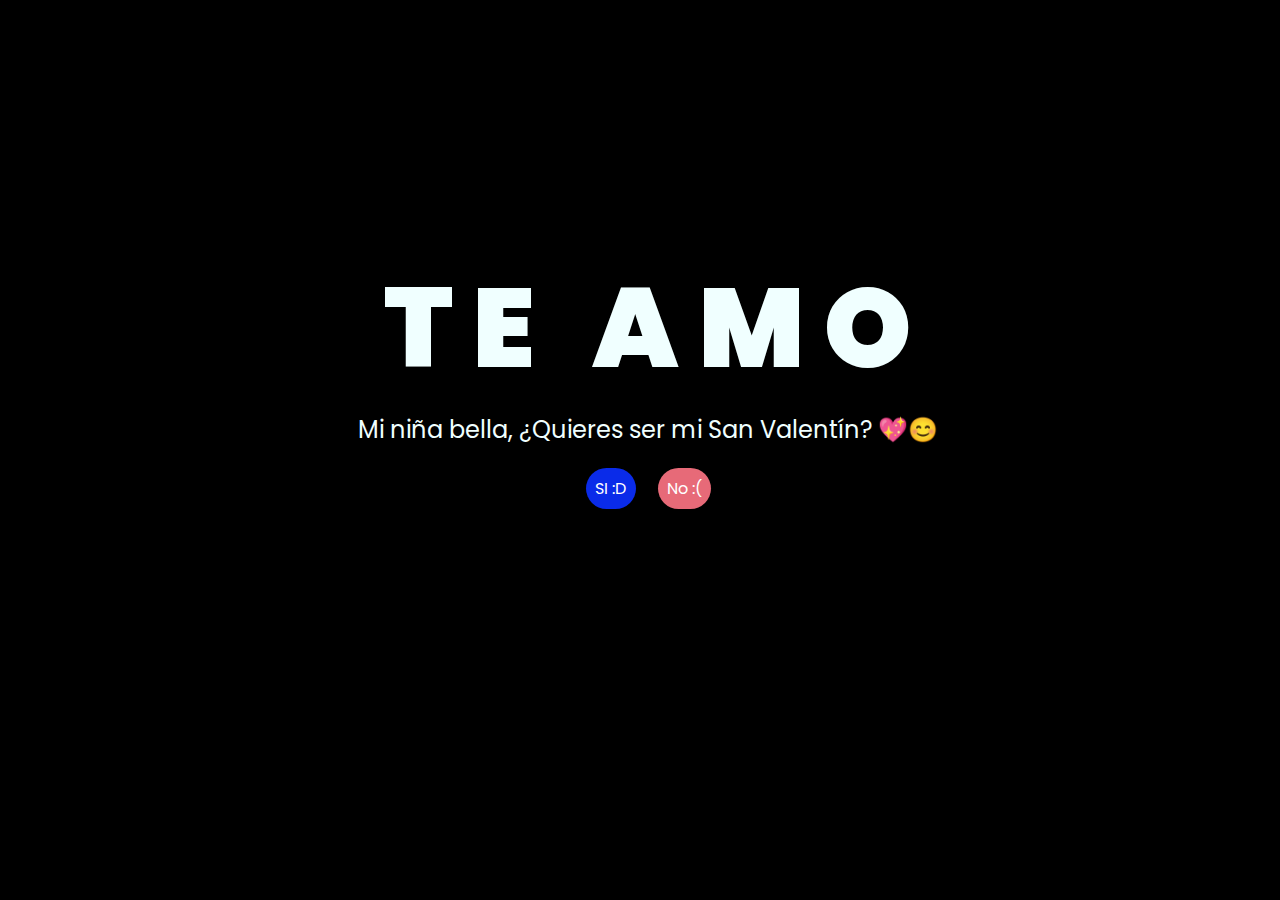
<file: index.html>
<!DOCTYPE html>
<html lang="es">

<head>
    <meta charset="UTF-8">
    <meta http-equiv="X-UA-Compatible" content="IE=edge">
    <meta name="viewport" content="width=device-width, initial-scale=1.0">
    <link rel="stylesheet" href="css/style.css">
    <link rel="icon" href="img/flowers.png" type="image/x-icon">
    <title>Flowers</title>
</head>

<body style="width: 100%;">
    <div class="greetings">
        <span>T</span>
        <span>E</span>
        <span>&nbsp;</span>
        <span>A</span>
        <span>M</span>
        <span>O</span>
    </div>
    <div class="description">
        <span>Mi niña bella, ¿Quieres ser mi San Valentín? 💖😊</span>
    </div>
    <div class="button">
        <button class="botones">
            <a href="flower.html" style="color: #fff;">SI :D</a>
        </button>

        <button id="noButton" class="botones">
            <a href="#" style="color: #fff; background-color: #e76a78 !important;">No :(</a>
        </button>
    </div>
    <script>
        document.getElementById("noButton").addEventListener("click", function() {
            alert("JAJA demasiado tarde, ya eres mi San Valentín, presiona SI 😈💖");
        });
    </script>

</body>

</html>
</file>
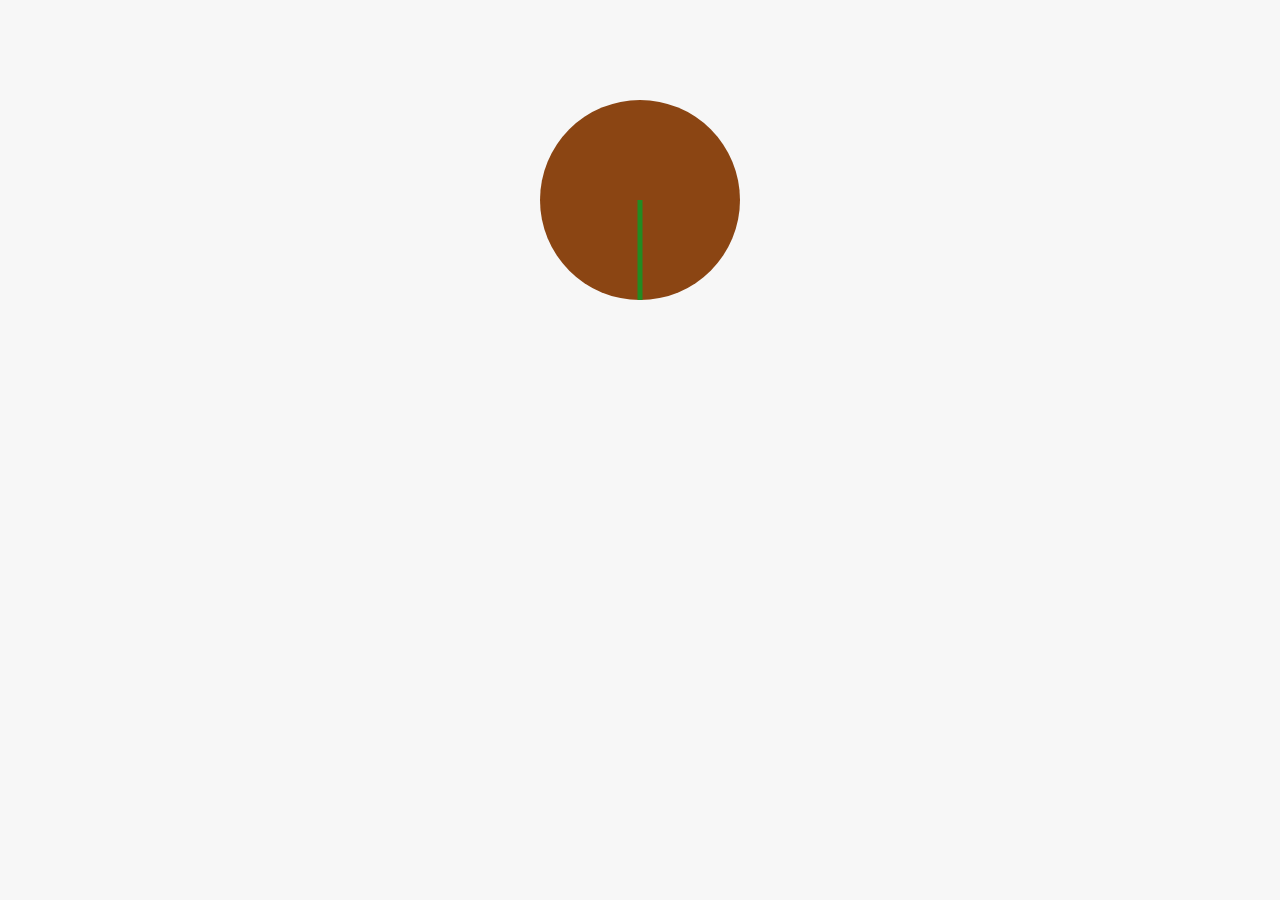
<file: adkasl.html>
<!DOCTYPE html>
<html lang="es">
<head>
    <meta charset="UTF-8">
    <meta name="viewport" content="width=device-width, initial-scale=1.0">
    <title>Animación de Rosa</title>
    <style>
        body {
            margin: 0;
            padding: 0;
            background-color: #f7f7f7;
        }
        .rose-pot {
            width: 200px;
            height: 200px;
            background-color: #8B4513;
            border-radius: 50%;
            position: relative;
            margin: 100px auto;
            overflow: hidden;
        }
        .stem {
            width: 5px;
            height: 100px;
            background-color: #228B22;
            position: absolute;
            bottom: 0;
            left: 50%;
            transform: translateX(-50%);
            animation: grow 4s ease-in-out forwards;
        }
        .bud {
            width: 20px;
            height: 20px;
            background-color: #FFD700;
            border-radius: 50%;
            position: absolute;
            bottom: 100px;
            left: 50%;
            transform: translateX(-50%) scale(0);
            animation: growBud 4s ease-in-out forwards;
            animation-delay: 4s;
        }
        .petals {
            width: 120px;
            height: 120px;
            background-color: #e74c3c;
            border-radius: 50%;
            position: absolute;
            bottom: 90px;
            left: 50%;
            transform: translateX(-50%) scale(0);
            animation: bloom 6s ease-in-out forwards;
            animation-delay: 8s;
            z-index: 1;
            box-shadow: 0px 0px 15px 5px rgba(231, 76, 60, 0.7);
        }
        @keyframes grow {
            0% {
                height: 0;
            }
            100% {
                height: 100px;
            }
        }
        @keyframes growBud {
            0% {
                transform: translateX(-50%) scale(0);
            }
            100% {
                transform: translateX(-50%) scale(1);
            }
        }
        @keyframes bloom {
            0% {
                transform: translateX(-50%) scale(0);
            }
            50% {
                transform: translateX(-50%) scale(0.5);
            }
            100% {
                transform: translateX(-50%) scale(1);
            }
        }
    </style>
</head>
<body>
    <div class="rose-pot">
        <div class="stem"></div>
        <div class="bud"></div>
        <div class="petals"></div>
    </div>
</body>
</html>
</file>
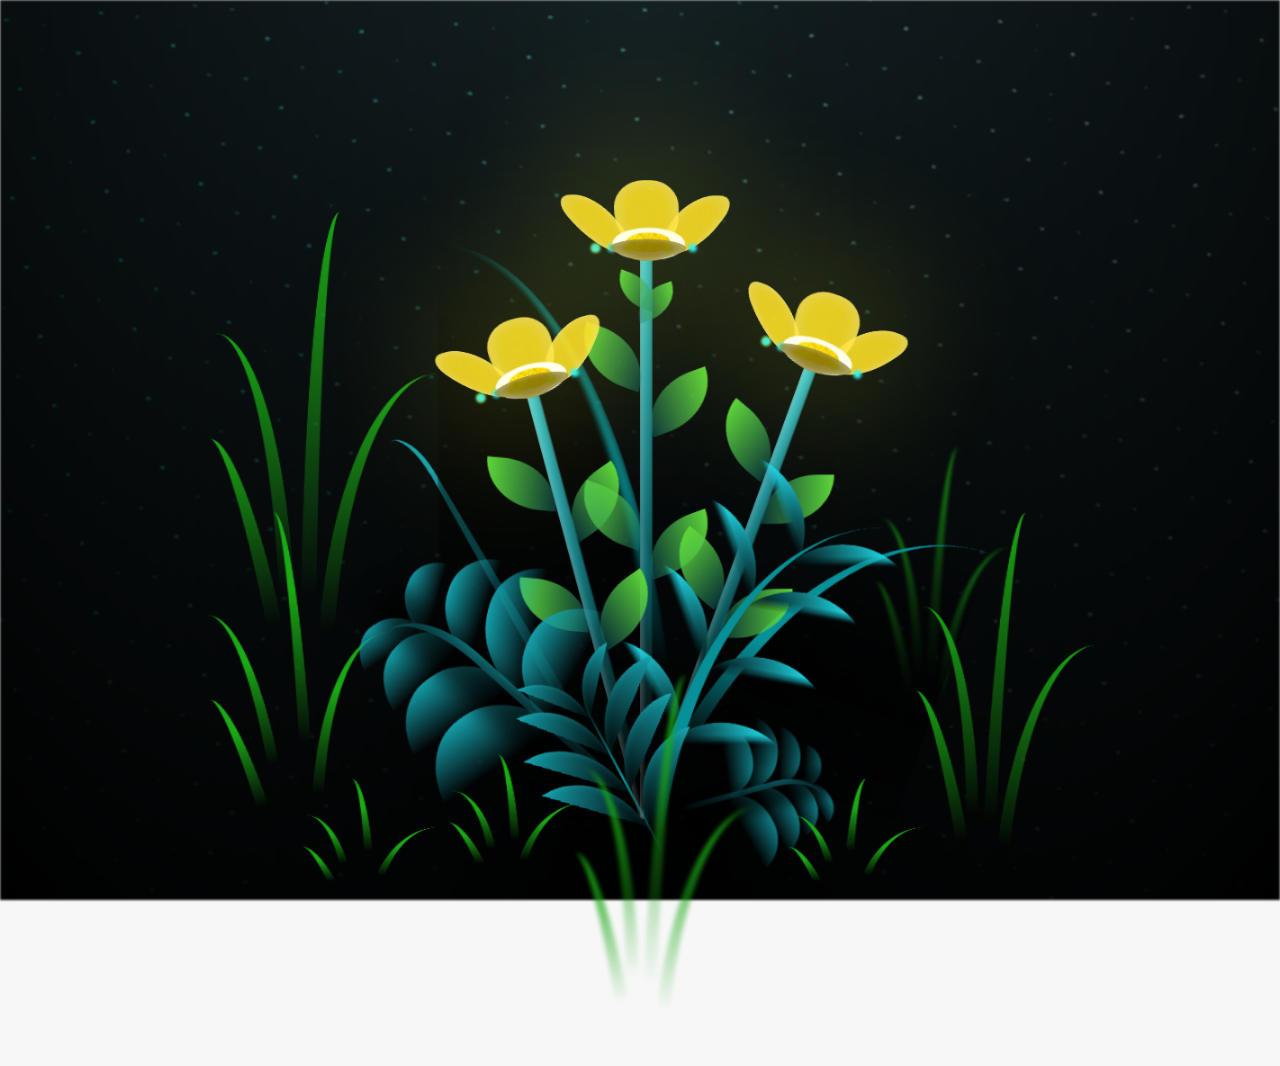
<file: flower.html>
<!DOCTYPE html>
<html lang="es">
  <head>
    <meta charset="UTF-8" />
    <meta http-equiv="X-UA-Compatible" content="IE=edge" />
    <meta name="viewport" content="width=device-width, initial-scale=1.0" />
    <link rel="stylesheet" href="css/main.css" />
    <link rel="icon" href="img/flowers.png" type="image/x-icon" />
    <title>Flower</title>
  </head>
  <body class="container">
    <audio src="sound/ChristianBasso&HaienQiu-Flowers.mp3" autoplay></audio>
    <div id="lyrics">
      
    </div>
    <h1 class="titulo">El viernes será un día hermoso. 💖 <br><br>
      Prepárese para nuestra cita nocturna, la estaré esperando de gala, como su señor de la noche. ✨🖤 <br><br>
      Le amo mucho, mi preciosa. ❤️</h1>
    <div class="night"></div>
    <div class="flowers">
      <div class="flower flower--1">
        <div class="flower__leafs flower__leafs--1">
          <div class="flower__leaf flower__leaf--1"></div>
          <div class="flower__leaf flower__leaf--2"></div>
          <div class="flower__leaf flower__leaf--3"></div>
          <div class="flower__leaf flower__leaf--4"></div>
          <div class="flower__white-circle"></div>

          <div class="flower__light flower__light--1"></div>
          <div class="flower__light flower__light--2"></div>
          <div class="flower__light flower__light--3"></div>
          <div class="flower__light flower__light--4"></div>
          <div class="flower__light flower__light--5"></div>
          <div class="flower__light flower__light--6"></div>
          <div class="flower__light flower__light--7"></div>
          <div class="flower__light flower__light--8"></div>
        </div>
        <div class="flower__line">
          <div class="flower__line__leaf flower__line__leaf--1"></div>
          <div class="flower__line__leaf flower__line__leaf--2"></div>
          <div class="flower__line__leaf flower__line__leaf--3"></div>
          <div class="flower__line__leaf flower__line__leaf--4"></div>
          <div class="flower__line__leaf flower__line__leaf--5"></div>
          <div class="flower__line__leaf flower__line__leaf--6"></div>
        </div>
      </div>

      <div class="flower flower--2">
        <div class="flower__leafs flower__leafs--2">
          <div class="flower__leaf flower__leaf--1"></div>
          <div class="flower__leaf flower__leaf--2"></div>
          <div class="flower__leaf flower__leaf--3"></div>
          <div class="flower__leaf flower__leaf--4"></div>
          <div class="flower__white-circle"></div>

          <div class="flower__light flower__light--1"></div>
          <div class="flower__light flower__light--2"></div>
          <div class="flower__light flower__light--3"></div>
          <div class="flower__light flower__light--4"></div>
          <div class="flower__light flower__light--5"></div>
          <div class="flower__light flower__light--6"></div>
          <div class="flower__light flower__light--7"></div>
          <div class="flower__light flower__light--8"></div>
        </div>
        <div class="flower__line">
          <div class="flower__line__leaf flower__line__leaf--1"></div>
          <div class="flower__line__leaf flower__line__leaf--2"></div>
          <div class="flower__line__leaf flower__line__leaf--3"></div>
          <div class="flower__line__leaf flower__line__leaf--4"></div>
        </div>
      </div>

      <div class="flower flower--3">
        <div class="flower__leafs flower__leafs--3">
          <div class="flower__leaf flower__leaf--1"></div>
          <div class="flower__leaf flower__leaf--2"></div>
          <div class="flower__leaf flower__leaf--3"></div>
          <div class="flower__leaf flower__leaf--4"></div>
          <div class="flower__white-circle"></div>

          <div class="flower__light flower__light--1"></div>
          <div class="flower__light flower__light--2"></div>
          <div class="flower__light flower__light--3"></div>
          <div class="flower__light flower__light--4"></div>
          <div class="flower__light flower__light--5"></div>
          <div class="flower__light flower__light--6"></div>
          <div class="flower__light flower__light--7"></div>
          <div class="flower__light flower__light--8"></div>
        </div>
        <div class="flower__line">
          <div class="flower__line__leaf flower__line__leaf--1"></div>
          <div class="flower__line__leaf flower__line__leaf--2"></div>
          <div class="flower__line__leaf flower__line__leaf--3"></div>
          <div class="flower__line__leaf flower__line__leaf--4"></div>
        </div>
      </div>

      <div class="grow-ans" style="--d: 1.2s">
        <div class="flower__g-long">
          <div class="flower__g-long__top"></div>
          <div class="flower__g-long__bottom"></div>
        </div>
      </div>

      <div class="growing-grass">
        <div class="flower__grass flower__grass--1">
          <div class="flower__grass--top"></div>
          <div class="flower__grass--bottom"></div>
          <div class="flower__grass__leaf flower__grass__leaf--1"></div>
          <div class="flower__grass__leaf flower__grass__leaf--2"></div>
          <div class="flower__grass__leaf flower__grass__leaf--3"></div>
          <div class="flower__grass__leaf flower__grass__leaf--4"></div>
          <div class="flower__grass__leaf flower__grass__leaf--5"></div>
          <div class="flower__grass__leaf flower__grass__leaf--6"></div>
          <div class="flower__grass__leaf flower__grass__leaf--7"></div>
          <div class="flower__grass__leaf flower__grass__leaf--8"></div>
          <div class="flower__grass__overlay"></div>
        </div>
      </div>

      <div class="growing-grass">
        <div class="flower__grass flower__grass--2">
          <div class="flower__grass--top"></div>
          <div class="flower__grass--bottom"></div>
          <div class="flower__grass__leaf flower__grass__leaf--1"></div>
          <div class="flower__grass__leaf flower__grass__leaf--2"></div>
          <div class="flower__grass__leaf flower__grass__leaf--3"></div>
          <div class="flower__grass__leaf flower__grass__leaf--4"></div>
          <div class="flower__grass__leaf flower__grass__leaf--5"></div>
          <div class="flower__grass__leaf flower__grass__leaf--6"></div>
          <div class="flower__grass__leaf flower__grass__leaf--7"></div>
          <div class="flower__grass__leaf flower__grass__leaf--8"></div>
          <div class="flower__grass__overlay"></div>
        </div>
      </div>

      <div class="grow-ans" style="--d: 2.4s">
        <div class="flower__g-right flower__g-right--1">
          <div class="leaf"></div>
        </div>
      </div>

      <div class="grow-ans" style="--d: 2.8s">
        <div class="flower__g-right flower__g-right--2">
          <div class="leaf"></div>
        </div>
      </div>

      <div class="grow-ans" style="--d: 2.8s">
        <div class="flower__g-front">
          <div
            class="flower__g-front__leaf-wrapper flower__g-front__leaf-wrapper--1"
          >
            <div class="flower__g-front__leaf"></div>
          </div>
          <div
            class="flower__g-front__leaf-wrapper flower__g-front__leaf-wrapper--2"
          >
            <div class="flower__g-front__leaf"></div>
          </div>
          <div
            class="flower__g-front__leaf-wrapper flower__g-front__leaf-wrapper--3"
          >
            <div class="flower__g-front__leaf"></div>
          </div>
          <div
            class="flower__g-front__leaf-wrapper flower__g-front__leaf-wrapper--4"
          >
            <div class="flower__g-front__leaf"></div>
          </div>
          <div
            class="flower__g-front__leaf-wrapper flower__g-front__leaf-wrapper--5"
          >
            <div class="flower__g-front__leaf"></div>
          </div>
          <div
            class="flower__g-front__leaf-wrapper flower__g-front__leaf-wrapper--6"
          >
            <div class="flower__g-front__leaf"></div>
          </div>
          <div
            class="flower__g-front__leaf-wrapper flower__g-front__leaf-wrapper--7"
          >
            <div class="flower__g-front__leaf"></div>
          </div>
          <div
            class="flower__g-front__leaf-wrapper flower__g-front__leaf-wrapper--8"
          >
            <div class="flower__g-front__leaf"></div>
          </div>
          <div class="flower__g-front__line"></div>
        </div>
      </div>

      <div class="grow-ans" style="--d: 3.2s">
        <div class="flower__g-fr">
          <div class="leaf"></div>
          <div class="flower__g-fr__leaf flower__g-fr__leaf--1"></div>
          <div class="flower__g-fr__leaf flower__g-fr__leaf--2"></div>
          <div class="flower__g-fr__leaf flower__g-fr__leaf--3"></div>
          <div class="flower__g-fr__leaf flower__g-fr__leaf--4"></div>
          <div class="flower__g-fr__leaf flower__g-fr__leaf--5"></div>
          <div class="flower__g-fr__leaf flower__g-fr__leaf--6"></div>
          <div class="flower__g-fr__leaf flower__g-fr__leaf--7"></div>
          <div class="flower__g-fr__leaf flower__g-fr__leaf--8"></div>
        </div>
      </div>

      <div class="long-g long-g--0">
        <div class="grow-ans" style="--d: 3s">
          <div class="leaf leaf--0"></div>
        </div>
        <div class="grow-ans" style="--d: 2.2s">
          <div class="leaf leaf--1"></div>
        </div>
        <div class="grow-ans" style="--d: 3.4s">
          <div class="leaf leaf--2"></div>
        </div>
        <div class="grow-ans" style="--d: 3.6s">
          <div class="leaf leaf--3"></div>
        </div>
      </div>

      <div class="long-g long-g--1">
        <div class="grow-ans" style="--d: 3.6s">
          <div class="leaf leaf--0"></div>
        </div>
        <div class="grow-ans" style="--d: 3.8s">
          <div class="leaf leaf--1"></div>
        </div>
        <div class="grow-ans" style="--d: 4s">
          <div class="leaf leaf--2"></div>
        </div>
        <div class="grow-ans" style="--d: 4.2s">
          <div class="leaf leaf--3"></div>
        </div>
      </div>

      <div class="long-g long-g--2">
        <div class="grow-ans" style="--d: 4s">
          <div class="leaf leaf--0"></div>
        </div>
        <div class="grow-ans" style="--d: 4.2s">
          <div class="leaf leaf--1"></div>
        </div>
        <div class="grow-ans" style="--d: 4.4s">
          <div class="leaf leaf--2"></div>
        </div>
        <div class="grow-ans" style="--d: 4.6s">
          <div class="leaf leaf--3"></div>
        </div>
      </div>

      <div class="long-g long-g--3">
        <div class="grow-ans" style="--d: 4s">
          <div class="leaf leaf--0"></div>
        </div>
        <div class="grow-ans" style="--d: 4.2s">
          <div class="leaf leaf--1"></div>
        </div>
        <div class="grow-ans" style="--d: 3s">
          <div class="leaf leaf--2"></div>
        </div>
        <div class="grow-ans" style="--d: 3.6s">
          <div class="leaf leaf--3"></div>
        </div>
      </div>

      <div class="long-g long-g--4">
        <div class="grow-ans" style="--d: 4s">
          <div class="leaf leaf--0"></div>
        </div>
        <div class="grow-ans" style="--d: 4.2s">
          <div class="leaf leaf--1"></div>
        </div>
        <div class="grow-ans" style="--d: 3s">
          <div class="leaf leaf--2"></div>
        </div>
        <div class="grow-ans" style="--d: 3.6s">
          <div class="leaf leaf--3"></div>
        </div>
      </div>

      <div class="long-g long-g--5">
        <div class="grow-ans" style="--d: 4s">
          <div class="leaf leaf--0"></div>
        </div>
        <div class="grow-ans" style="--d: 4.2s">
          <div class="leaf leaf--1"></div>
        </div>
        <div class="grow-ans" style="--d: 3s">
          <div class="leaf leaf--2"></div>
        </div>
        <div class="grow-ans" style="--d: 3.6s">
          <div class="leaf leaf--3"></div>
        </div>
      </div>

      <div class="long-g long-g--6">
        <div class="grow-ans" style="--d: 4.2s">
          <div class="leaf leaf--0"></div>
        </div>
        <div class="grow-ans" style="--d: 4.4s">
          <div class="leaf leaf--1"></div>
        </div>
        <div class="grow-ans" style="--d: 4.6s">
          <div class="leaf leaf--2"></div>
        </div>
        <div class="grow-ans" style="--d: 4.8s">
          <div class="leaf leaf--3"></div>
        </div>
      </div>

      <div class="long-g long-g--7">
        <div class="grow-ans" style="--d: 3s">
          <div class="leaf leaf--0"></div>
        </div>
        <div class="grow-ans" style="--d: 3.2s">
          <div class="leaf leaf--1"></div>
        </div>
        <div class="grow-ans" style="--d: 3.5s">
          <div class="leaf leaf--2"></div>
        </div>
        <div class="grow-ans" style="--d: 3.6s">
          <div class="leaf leaf--3"></div>
        </div>
      </div>
    </div>
    <script src="anim.js"></script>
    <script src="main.js"></script>
  </body>
</html>
</file>
<file: css/style.css>
@import url('https://fonts.googleapis.com/css2?family=Poppins:ital,wght@0,500;1,900&display=swap');
*{
    font-family: 'Poppins',cursive;
}
body{
    color: azure;
    width: 100%;
    height: 82vh;
    display: flex;
    flex-direction: column;
    align-items: center;
    justify-content: center;
    background-color: black;
    /* padding-top: -30; */
}

.botones{
    padding: 9px;
    border-radius: 80px;
    background-color: transparent;
    border: none;
}

.botones a{
    background-color: #0a2be9;
    padding: 9px;
    border-radius: 80px;
    -webkit-border-radius: 80px;
    -moz-border-radius: 80px;
    -ms-border-radius: 80px;
    -o-border-radius: 80px;

}

.botones a:focus{
    background-color: rgb(50, 194, 194);
}

.greetings{
    font-size: 7rem;
    font-weight: 900;
}
.greetings > span{
    animation: glow 2.5s ease-in-out infinite;
}
@keyframes glow{
    0%, 100%{
        color: #fff;
        text-shadow: 0 0 12px #39c6d6, 0 0 50px #39c6d6, 0 0 100px #39c6d6;
    }
    10%, 90%{
        color: #111;
        text-shadow: none;
    }
}
.greetings > span:nth-child(2){
    animation-delay: .2s ;
}
.greetings > span:nth-child(3){
    animation-delay: .4s ;
}
.greetings > span:nth-child(4){
    animation-delay: .6s;
}
.greetings > span:nth-child(5){
    animation-delay: .8s;
}
.greetings > span:nth-child(6){
    animation-delay: 1s;
}

.description{
    font-size: 1.5rem;
    margin-bottom: 20px;
}

.button a{
    text-decoration: none;
    font-size: 1rem;
    color: #111;
}

@media screen and (max-width:574px){
    .greetings{
        display: block;
        font-size: 4rem;
        font-weight: 800;
        text-align: center;
    }
    .description{
        font-size: 2rem;
    }
    
    .button a{
        font-size: 1rem;
    }
}
</file>
<file: css/main.css>
*,
*::after,
*::before {
  padding: 0;
  margin: 0;
  box-sizing: border-box;
}

:root {
  --dark-color: #000;
}

body {
  display: flex;
  align-items: flex-end;
  justify-content: center;
  min-height: 100vh;
  background-color: var(--dark-color);
  overflow: hidden;
  perspective: 1000px;
}

#lyrics {
  font-size: 28px;
  font-family: "Franklin Gothic Medium", "Arial Narrow", Arial, sans-serif;
  color: white;
  position: absolute;
  margin-bottom: 20%;
  z-index: 1;
  font-weight: bold;
  letter-spacing: 4px;
}
@media only screen and (max-width: 600px) {
  /* Estilos específicos para dispositivos con un ancho máximo de 600px */
  #lyrics {
      font-size: 14px; /* Reduce el tamaño del texto para dispositivos más pequeños */
      margin-bottom: 530px;
      letter-spacing: 3px;
  }

}
.titulo {
  font-family: "Arial Narrow", Arial, sans-serif;
  color: #ffffff;
  position: absolute;
  top: 50%;
  left: 50%;
  transform: translate(-50%, -50%);
  font-weight: bold;
  letter-spacing: 2px;
  opacity: 0;
  animation: fadeIn 3s ease-in-out forwards;
  text-align: center;
  z-index: 100;
}
@keyframes fadeIn {
  from {
    opacity: 0;
  }
  to {
    opacity: 1;
  }
}

.night {
  z-index: -1;
  position: absolute;
  left: 50%;
  top: 0;
  transform: translateX(-50%);
  width: 100%;
  height: 100%;
  filter: blur(0.1vmin);
  background-image: radial-gradient(
      ellipse at top,
      transparent 0%,
      var(--dark-color)
    ),
    radial-gradient(
      ellipse at bottom,
      var(--dark-color),
      rgba(145, 233, 255, 0.2)
    ),
    repeating-linear-gradient(
      220deg,
      rgb(0, 0, 0) 0px,
      rgb(0, 0, 0) 19px,
      transparent 19px,
      transparent 22px
    ),
    repeating-linear-gradient(
      189deg,
      rgb(0, 0, 0) 0px,
      rgb(0, 0, 0) 19px,
      transparent 19px,
      transparent 22px
    ),
    repeating-linear-gradient(
      148deg,
      rgb(0, 0, 0) 0px,
      rgb(0, 0, 0) 19px,
      transparent 19px,
      transparent 22px
    ),
    linear-gradient(90deg, rgb(0, 255, 250), rgb(240, 240, 240));
}

.flowers {
  position: relative;
  transform: scale(0.9);
  /*margin-bottom: 100px;
  */
}

@media only screen and (max-width: 600px) {
  /* Estilos específicos para dispositivos con un ancho máximo de 600px */
.flowers {
      font-size: 14px;
      margin-bottom: 35%;
      letter-spacing: 3px;
      transform: scale(1.0);
}

}

.flower {
  position: absolute;
  bottom: 10vmin;
  transform-origin: bottom center;
  z-index: 10;
  --fl-speed: 0.8s;
}
.flower--1 {
  -webkit-animation: moving-flower-1 4s linear infinite;
  animation: moving-flower-1 4s linear infinite;
}
.flower--1 .flower__line {
  height: 70vmin;
  -webkit-animation-delay: 0.3s;
  animation-delay: 0.3s;
}
.flower--1 .flower__line__leaf--1 {
  -webkit-animation: blooming-leaf-right var(--fl-speed) 1.6s backwards;
  animation: blooming-leaf-right var(--fl-speed) 1.6s backwards;
}
.flower--1 .flower__line__leaf--2 {
  -webkit-animation: blooming-leaf-right var(--fl-speed) 1.4s backwards;
  animation: blooming-leaf-right var(--fl-speed) 1.4s backwards;
}
.flower--1 .flower__line__leaf--3 {
  -webkit-animation: blooming-leaf-left var(--fl-speed) 1.2s backwards;
  animation: blooming-leaf-left var(--fl-speed) 1.2s backwards;
}
.flower--1 .flower__line__leaf--4 {
  -webkit-animation: blooming-leaf-left var(--fl-speed) 1s backwards;
  animation: blooming-leaf-left var(--fl-speed) 1s backwards;
}
.flower--1 .flower__line__leaf--5 {
  -webkit-animation: blooming-leaf-right var(--fl-speed) 1.8s backwards;
  animation: blooming-leaf-right var(--fl-speed) 1.8s backwards;
}
.flower--1 .flower__line__leaf--6 {
  -webkit-animation: blooming-leaf-left var(--fl-speed) 2s backwards;
  animation: blooming-leaf-left var(--fl-speed) 2s backwards;
}
.flower--2 {
  left: 50%;
  transform: rotate(20deg);
  -webkit-animation: moving-flower-2 4s linear infinite;
  animation: moving-flower-2 4s linear infinite;
}
.flower--2 .flower__line {
  height: 60vmin;
  -webkit-animation-delay: 0.6s;
  animation-delay: 0.6s;
}
.flower--2 .flower__line__leaf--1 {
  -webkit-animation: blooming-leaf-right var(--fl-speed) 1.9s backwards;
  animation: blooming-leaf-right var(--fl-speed) 1.9s backwards;
}
.flower--2 .flower__line__leaf--2 {
  -webkit-animation: blooming-leaf-right var(--fl-speed) 1.7s backwards;
  animation: blooming-leaf-right var(--fl-speed) 1.7s backwards;
}
.flower--2 .flower__line__leaf--3 {
  -webkit-animation: blooming-leaf-left var(--fl-speed) 1.5s backwards;
  animation: blooming-leaf-left var(--fl-speed) 1.5s backwards;
}
.flower--2 .flower__line__leaf--4 {
  -webkit-animation: blooming-leaf-left var(--fl-speed) 1.3s backwards;
  animation: blooming-leaf-left var(--fl-speed) 1.3s backwards;
}
.flower--3 {
  left: 50%;
  transform: rotate(-15deg);
  -webkit-animation: moving-flower-3 4s linear infinite;
  animation: moving-flower-3 4s linear infinite;
}
.flower--3 .flower__line {
  -webkit-animation-delay: 0.9s;
  animation-delay: 0.9s;
}
.flower--3 .flower__line__leaf--1 {
  -webkit-animation: blooming-leaf-right var(--fl-speed) 2.5s backwards;
  animation: blooming-leaf-right var(--fl-speed) 2.5s backwards;
}
.flower--3 .flower__line__leaf--2 {
  -webkit-animation: blooming-leaf-right var(--fl-speed) 2.3s backwards;
  animation: blooming-leaf-right var(--fl-speed) 2.3s backwards;
}
.flower--3 .flower__line__leaf--3 {
  -webkit-animation: blooming-leaf-left var(--fl-speed) 2.1s backwards;
  animation: blooming-leaf-left var(--fl-speed) 2.1s backwards;
}
.flower--3 .flower__line__leaf--4 {
  -webkit-animation: blooming-leaf-left var(--fl-speed) 1.9s backwards;
  animation: blooming-leaf-left var(--fl-speed) 1.9s backwards;
}
.flower__leafs {
  position: relative;
  -webkit-animation: blooming-flower 2s backwards;
  animation: blooming-flower 2s backwards;
}
.flower__leafs--1 {
  -webkit-animation-delay: 1.1s;
  animation-delay: 1.1s;
}
.flower__leafs--2 {
  -webkit-animation-delay: 1.4s;
  animation-delay: 1.4s;
}
.flower__leafs--3 {
  -webkit-animation-delay: 1.7s;
  animation-delay: 1.7s;
}
.flower__leafs::after {
  content: "";
  position: absolute;
  left: 0;
  top: 0;
  transform: translate(-50%, -100%);
  width: 8vmin;
  height: 8vmin;
  background-color: #f9fd25;
  /* background-color: #fd2525; */
  filter: blur(10vmin);
}
.flower__leaf {
  position: absolute;
  bottom: 0;
  left: 50%;
  width: 8vmin;
  height: 11vmin;
  border-radius: 51% 49% 47% 53%/44% 45% 55% 69%;
  background-color: #253bfd;
  background-color: #fddd25;
  transform-origin: bottom center;
  opacity: 0.9;
  box-shadow: inset 0 0 2vmin rgba(255, 255, 255, 0.5);
}
.flower__leaf--1 {
  transform: translate(-10%, 1%) rotateY(40deg) rotateX(-50deg);
}
.flower__leaf--2 {
  transform: translate(-50%, -4%) rotateX(40deg);
}
.flower__leaf--3 {
  transform: translate(-90%, 0%) rotateY(45deg) rotateX(50deg);
}
.flower__leaf--4 {
  width: 8vmin;
  height: 8vmin;
  transform-origin: bottom left;
  border-radius: 4vmin 10vmin 4vmin 4vmin;
  transform: translate(0%, 18%) rotateX(70deg) rotate(-43deg);
  background-color: #7c6901;
  z-index: 1;
  opacity: 0.8;
}
.flower__white-circle {
  position: absolute;
  left: -3.5vmin;
  top: -3vmin;
  width: 9vmin;
  height: 4vmin;
  border-radius: 50%;
  background-color: #fff;
}
.flower__white-circle::after {
  content: "";
  position: absolute;
  left: 50%;
  top: 45%;
  transform: translate(-50%, -50%);
  width: 60%;
  height: 60%;
  border-radius: inherit;
  background-image: repeating-linear-gradient(
      135deg,
      rgba(0, 0, 0, 0.03) 0px,
      rgba(0, 0, 0, 0.03) 1px,
      transparent 1px,
      transparent 12px
    ),
    repeating-linear-gradient(
      45deg,
      rgba(0, 0, 0, 0.03) 0px,
      rgba(0, 0, 0, 0.03) 1px,
      transparent 1px,
      transparent 12px
    ),
    repeating-linear-gradient(
      67.5deg,
      rgba(0, 0, 0, 0.03) 0px,
      rgba(0, 0, 0, 0.03) 1px,
      transparent 1px,
      transparent 12px
    ),
    repeating-linear-gradient(
      135deg,
      rgba(0, 0, 0, 0.03) 0px,
      rgba(0, 0, 0, 0.03) 1px,
      transparent 1px,
      transparent 12px
    ),
    repeating-linear-gradient(
      45deg,
      rgba(0, 0, 0, 0.03) 0px,
      rgba(0, 0, 0, 0.03) 1px,
      transparent 1px,
      transparent 12px
    ),
    repeating-linear-gradient(
      112.5deg,
      rgba(0, 0, 0, 0.03) 0px,
      rgba(0, 0, 0, 0.03) 1px,
      transparent 1px,
      transparent 12px
    ),
    repeating-linear-gradient(
      112.5deg,
      rgba(0, 0, 0, 0.03) 0px,
      rgba(0, 0, 0, 0.03) 1px,
      transparent 1px,
      transparent 12px
    ),
    repeating-linear-gradient(
      45deg,
      rgba(0, 0, 0, 0.03) 0px,
      rgba(0, 0, 0, 0.03) 1px,
      transparent 1px,
      transparent 12px
    ),
    repeating-linear-gradient(
      22.5deg,
      rgba(0, 0, 0, 0.03) 0px,
      rgba(0, 0, 0, 0.03) 1px,
      transparent 1px,
      transparent 12px
    ),
    repeating-linear-gradient(
      45deg,
      rgba(0, 0, 0, 0.03) 0px,
      rgba(0, 0, 0, 0.03) 1px,
      transparent 1px,
      transparent 12px
    ),
    repeating-linear-gradient(
      22.5deg,
      rgba(0, 0, 0, 0.03) 0px,
      rgba(0, 0, 0, 0.03) 1px,
      transparent 1px,
      transparent 12px
    ),
    repeating-linear-gradient(
      135deg,
      rgba(0, 0, 0, 0.03) 0px,
      rgba(0, 0, 0, 0.03) 1px,
      transparent 1px,
      transparent 12px
    ),
    repeating-linear-gradient(
      157.5deg,
      rgba(0, 0, 0, 0.03) 0px,
      rgba(0, 0, 0, 0.03) 1px,
      transparent 1px,
      transparent 12px
    ),
    repeating-linear-gradient(
      67.5deg,
      rgba(0, 0, 0, 0.03) 0px,
      rgba(0, 0, 0, 0.03) 1px,
      transparent 1px,
      transparent 12px
    ),
    repeating-linear-gradient(
      67.5deg,
      rgba(0, 0, 0, 0.03) 0px,
      rgba(0, 0, 0, 0.03) 1px,
      transparent 1px,
      transparent 12px
    ),
    linear-gradient(90deg, rgb(255, 235, 18), rgb(255, 206, 0));
}
.flower__line {
  height: 55vmin;
  width: 1.5vmin;
  background-image: linear-gradient(
      to left,
      rgba(0, 0, 0, 0.2),
      transparent,
      rgba(255, 255, 255, 0.2)
    ),
    linear-gradient(to top, transparent 10%, #14757a, #39c6d6);
  box-shadow: inset 0 0 2px rgba(0, 0, 0, 0.5);
  -webkit-animation: grow-flower-tree 4s backwards;
  animation: grow-flower-tree 4s backwards;
}
.flower__line__leaf {
  --w: 7vmin;
  --h: calc(var(--w) + 2vmin);
  position: absolute;
  top: 20%;
  left: 90%;
  width: var(--w);
  height: var(--h);
  border-top-right-radius: var(--h);
  border-bottom-left-radius: var(--h);
  background-image: linear-gradient(to top, rgba(20, 117, 122, 0.4), #5ed639);
}
.flower__line__leaf--1 {
  transform: rotate(70deg) rotateY(30deg);
}
.flower__line__leaf--2 {
  top: 45%;
  transform: rotate(70deg) rotateY(30deg);
}
.flower__line__leaf--3,
.flower__line__leaf--4,
.flower__line__leaf--6 {
  border-top-right-radius: 0;
  border-bottom-left-radius: 0;
  border-top-left-radius: var(--h);
  border-bottom-right-radius: var(--h);
  left: -460%;
  top: 12%;
  transform: rotate(-70deg) rotateY(30deg);
}
.flower__line__leaf--4 {
  top: 40%;
}
.flower__line__leaf--5 {
  top: 0;
  transform-origin: left;
  transform: rotate(70deg) rotateY(30deg) scale(0.6);
}
.flower__line__leaf--6 {
  top: -2%;
  left: -450%;
  transform-origin: right;
  transform: rotate(-70deg) rotateY(30deg) scale(0.6);
}
.flower__light {
  position: absolute;
  bottom: 0vmin;
  width: 1vmin;
  height: 1vmin;
  background-color: rgb(255, 251, 0);
  border-radius: 50%;
  filter: blur(0.2vmin);
  -webkit-animation: light-ans 4s linear infinite backwards;
  animation: light-ans 4s linear infinite backwards;
}
.flower__light:nth-child(odd) {
  background-color: #23f0ff;
}
.flower__light--1 {
  left: -2vmin;
  -webkit-animation-delay: 1s;
  animation-delay: 1s;
}
.flower__light--2 {
  left: 3vmin;
  -webkit-animation-delay: 0.5s;
  animation-delay: 0.5s;
}
.flower__light--3 {
  left: -6vmin;
  -webkit-animation-delay: 0.3s;
  animation-delay: 0.3s;
}
.flower__light--4 {
  left: 6vmin;
  -webkit-animation-delay: 0.9s;
  animation-delay: 0.9s;
}
.flower__light--5 {
  left: -1vmin;
  -webkit-animation-delay: 1.5s;
  animation-delay: 1.5s;
}
.flower__light--6 {
  left: -4vmin;
  -webkit-animation-delay: 3s;
  animation-delay: 3s;
}
.flower__light--7 {
  left: 3vmin;
  -webkit-animation-delay: 2s;
  animation-delay: 2s;
}
.flower__light--8 {
  left: -6vmin;
  -webkit-animation-delay: 3.5s;
  animation-delay: 3.5s;
}
.flower__grass {
  --c: #159faa;
  --line-w: 1.5vmin;
  position: absolute;
  bottom: 12vmin;
  left: -7vmin;
  display: flex;
  flex-direction: column;
  align-items: flex-end;
  z-index: 20;
  transform-origin: bottom center;
  transform: rotate(-48deg) rotateY(40deg);
}
.flower__grass--1 {
  -webkit-animation: moving-grass 2s linear infinite;
  animation: moving-grass 2s linear infinite;
}
.flower__grass--2 {
  left: 2vmin;
  bottom: 10vmin;
  transform: scale(0.5) rotate(75deg) rotateX(10deg) rotateY(-200deg);
  opacity: 0.8;
  z-index: 0;
  -webkit-animation: moving-grass--2 1.5s linear infinite;
  animation: moving-grass--2 1.5s linear infinite;
}
.flower__grass--top {
  width: 7vmin;
  height: 10vmin;
  border-top-right-radius: 100%;
  border-right: var(--line-w) solid var(--c);
  transform-origin: bottom center;
  transform: rotate(-2deg);
}
.flower__grass--bottom {
  margin-top: -2px;
  width: var(--line-w);
  height: 25vmin;
  background-image: linear-gradient(to top, transparent, var(--c));
}
.flower__grass__leaf {
  --size: 10vmin;
  position: absolute;
  width: calc(var(--size) * 2.1);
  height: var(--size);
  border-top-left-radius: var(--size);
  border-top-right-radius: var(--size);
  background-image: linear-gradient(
    to top,
    transparent,
    transparent 30%,
    var(--c)
  );
  z-index: 100;
}
.flower__grass__leaf--1 {
  top: -6%;
  left: 30%;
  --size: 6vmin;
  transform: rotate(-20deg);
  -webkit-animation: growing-grass-ans--1 2s 2.6s backwards;
  animation: growing-grass-ans--1 2s 2.6s backwards;
}
@-webkit-keyframes growing-grass-ans--1 {
  0% {
    transform-origin: bottom left;
    transform: rotate(-20deg) scale(0);
  }
}
@keyframes growing-grass-ans--1 {
  0% {
    transform-origin: bottom left;
    transform: rotate(-20deg) scale(0);
  }
}
.flower__grass__leaf--2 {
  top: -5%;
  left: -110%;
  --size: 6vmin;
  transform: rotate(10deg);
  -webkit-animation: growing-grass-ans--2 2s 2.4s linear backwards;
  animation: growing-grass-ans--2 2s 2.4s linear backwards;
}
@-webkit-keyframes growing-grass-ans--2 {
  0% {
    transform-origin: bottom right;
    transform: rotate(10deg) scale(0);
  }
}
@keyframes growing-grass-ans--2 {
  0% {
    transform-origin: bottom right;
    transform: rotate(10deg) scale(0);
  }
}
.flower__grass__leaf--3 {
  top: 5%;
  left: 60%;
  --size: 8vmin;
  transform: rotate(-18deg) rotateX(-20deg);
  -webkit-animation: growing-grass-ans--3 2s 2.2s linear backwards;
  animation: growing-grass-ans--3 2s 2.2s linear backwards;
}
@-webkit-keyframes growing-grass-ans--3 {
  0% {
    transform-origin: bottom left;
    transform: rotate(-18deg) rotateX(-20deg) scale(0);
  }
}
@keyframes growing-grass-ans--3 {
  0% {
    transform-origin: bottom left;
    transform: rotate(-18deg) rotateX(-20deg) scale(0);
  }
}
.flower__grass__leaf--4 {
  top: 6%;
  left: -135%;
  --size: 8vmin;
  transform: rotate(2deg);
  -webkit-animation: growing-grass-ans--4 2s 2s linear backwards;
  animation: growing-grass-ans--4 2s 2s linear backwards;
}
@-webkit-keyframes growing-grass-ans--4 {
  0% {
    transform-origin: bottom right;
    transform: rotate(2deg) scale(0);
  }
}
@keyframes growing-grass-ans--4 {
  0% {
    transform-origin: bottom right;
    transform: rotate(2deg) scale(0);
  }
}
.flower__grass__leaf--5 {
  top: 20%;
  left: 60%;
  --size: 10vmin;
  transform: rotate(-24deg) rotateX(-20deg);
  -webkit-animation: growing-grass-ans--5 2s 1.8s linear backwards;
  animation: growing-grass-ans--5 2s 1.8s linear backwards;
}
@-webkit-keyframes growing-grass-ans--5 {
  0% {
    transform-origin: bottom left;
    transform: rotate(-24deg) rotateX(-20deg) scale(0);
  }
}
@keyframes growing-grass-ans--5 {
  0% {
    transform-origin: bottom left;
    transform: rotate(-24deg) rotateX(-20deg) scale(0);
  }
}
.flower__grass__leaf--6 {
  top: 22%;
  left: -180%;
  --size: 10vmin;
  transform: rotate(10deg);
  -webkit-animation: growing-grass-ans--6 2s 1.6s linear backwards;
  animation: growing-grass-ans--6 2s 1.6s linear backwards;
}
@-webkit-keyframes growing-grass-ans--6 {
  0% {
    transform-origin: bottom right;
    transform: rotate(10deg) scale(0);
  }
}
@keyframes growing-grass-ans--6 {
  0% {
    transform-origin: bottom right;
    transform: rotate(10deg) scale(0);
  }
}
.flower__grass__leaf--7 {
  top: 39%;
  left: 70%;
  --size: 10vmin;
  transform: rotate(-10deg);
  -webkit-animation: growing-grass-ans--7 2s 1.4s linear backwards;
  animation: growing-grass-ans--7 2s 1.4s linear backwards;
}
@-webkit-keyframes growing-grass-ans--7 {
  0% {
    transform-origin: bottom left;
    transform: rotate(-10deg) scale(0);
  }
}
@keyframes growing-grass-ans--7 {
  0% {
    transform-origin: bottom left;
    transform: rotate(-10deg) scale(0);
  }
}
.flower__grass__leaf--8 {
  top: 40%;
  left: -215%;
  --size: 11vmin;
  transform: rotate(10deg);
  -webkit-animation: growing-grass-ans--8 2s 1.2s linear backwards;
  animation: growing-grass-ans--8 2s 1.2s linear backwards;
}
@-webkit-keyframes growing-grass-ans--8 {
  0% {
    transform-origin: bottom right;
    transform: rotate(10deg) scale(0);
  }
}
@keyframes growing-grass-ans--8 {
  0% {
    transform-origin: bottom right;
    transform: rotate(10deg) scale(0);
  }
}
.flower__grass__overlay {
  position: absolute;
  top: -10%;
  right: 0%;
  width: 100%;
  height: 100%;
  background-color: rgba(0, 0, 0, 0.6);
  filter: blur(1.5vmin);
  z-index: 100;
}
.flower__g-long {
  --w: 2vmin;
  --h: 6vmin;
  --c: #159faa;
  position: absolute;
  bottom: 10vmin;
  left: -3vmin;
  transform-origin: bottom center;
  transform: rotate(-30deg) rotateY(-20deg);
  display: flex;
  flex-direction: column;
  align-items: flex-end;
  -webkit-animation: flower-g-long-ans 3s linear infinite;
  animation: flower-g-long-ans 3s linear infinite;
}
@-webkit-keyframes flower-g-long-ans {
  0%,
  100% {
    transform: rotate(-30deg) rotateY(-20deg);
  }
  50% {
    transform: rotate(-32deg) rotateY(-20deg);
  }
}
@keyframes flower-g-long-ans {
  0%,
  100% {
    transform: rotate(-30deg) rotateY(-20deg);
  }
  50% {
    transform: rotate(-32deg) rotateY(-20deg);
  }
}
.flower__g-long__top {
  top: calc(var(--h) * -1);
  width: calc(var(--w) + 1vmin);
  height: var(--h);
  border-top-right-radius: 100%;
  border-right: 0.7vmin solid var(--c);
  transform: translate(-0.7vmin, 1vmin);
}
.flower__g-long__bottom {
  width: var(--w);
  height: 50vmin;
  transform-origin: bottom center;
  background-image: linear-gradient(to top, transparent 30%, var(--c));
  box-shadow: inset 0 0 2px rgba(0, 0, 0, 0.5);
  -webkit-clip-path: polygon(35% 0, 65% 1%, 100% 100%, 0% 100%);
  clip-path: polygon(35% 0, 65% 1%, 100% 100%, 0% 100%);
}
.flower__g-right {
  position: absolute;
  bottom: 6vmin;
  left: -2vmin;
  transform-origin: bottom left;
  transform: rotate(20deg);
}
.flower__g-right .leaf {
  width: 30vmin;
  height: 50vmin;
  border-top-left-radius: 100%;
  border-left: 2vmin solid #079097;
  background-image: linear-gradient(
    to bottom,
    transparent,
    var(--dark-color) 60%
  );
  -webkit-mask-image: linear-gradient(to top, transparent 30%, #079097 60%);
}
.flower__g-right--1 {
  -webkit-animation: flower-g-right-ans 2.5s linear infinite;
  animation: flower-g-right-ans 2.5s linear infinite;
}
.flower__g-right--2 {
  left: 5vmin;
  transform: rotateY(-180deg);
  -webkit-animation: flower-g-right-ans--2 3s linear infinite;
  animation: flower-g-right-ans--2 3s linear infinite;
}
.flower__g-right--2 .leaf {
  height: 75vmin;
  filter: blur(0.3vmin);
  opacity: 0.8;
}
@-webkit-keyframes flower-g-right-ans {
  0%,
  100% {
    transform: rotate(20deg);
  }
  50% {
    transform: rotate(24deg) rotateX(-20deg);
  }
}
@keyframes flower-g-right-ans {
  0%,
  100% {
    transform: rotate(20deg);
  }
  50% {
    transform: rotate(24deg) rotateX(-20deg);
  }
}
@-webkit-keyframes flower-g-right-ans--2 {
  0%,
  100% {
    transform: rotateY(-180deg) rotate(0deg) rotateX(-20deg);
  }
  50% {
    transform: rotateY(-180deg) rotate(6deg) rotateX(-20deg);
  }
}
@keyframes flower-g-right-ans--2 {
  0%,
  100% {
    transform: rotateY(-180deg) rotate(0deg) rotateX(-20deg);
  }
  50% {
    transform: rotateY(-180deg) rotate(6deg) rotateX(-20deg);
  }
}
.flower__g-front {
  position: absolute;
  bottom: 6vmin;
  left: 2.5vmin;
  z-index: 100;
  transform-origin: bottom center;
  transform: rotate(-28deg) rotateY(30deg) scale(1.04);
  -webkit-animation: flower__g-front-ans 2s linear infinite;
  animation: flower__g-front-ans 2s linear infinite;
}
@-webkit-keyframes flower__g-front-ans {
  0%,
  100% {
    transform: rotate(-28deg) rotateY(30deg) scale(1.04);
  }
  50% {
    transform: rotate(-35deg) rotateY(40deg) scale(1.04);
  }
}
@keyframes flower__g-front-ans {
  0%,
  100% {
    transform: rotate(-28deg) rotateY(30deg) scale(1.04);
  }
  50% {
    transform: rotate(-35deg) rotateY(40deg) scale(1.04);
  }
}
.flower__g-front__line {
  width: 0.3vmin;
  height: 20vmin;
  background-image: linear-gradient(
    to top,
    transparent,
    #079097,
    transparent 100%
  );
  position: relative;
}
.flower__g-front__leaf-wrapper {
  position: absolute;
  top: 0;
  left: 0;
  transform-origin: bottom left;
  transform: rotate(10deg);
}
.flower__g-front__leaf-wrapper:nth-child(even) {
  left: 0vmin;
  transform: rotateY(-180deg) rotate(5deg);
  -webkit-animation: flower__g-front__leaf-left-ans 1s ease-in backwards;
  animation: flower__g-front__leaf-left-ans 1s ease-in backwards;
}
.flower__g-front__leaf-wrapper:nth-child(odd) {
  -webkit-animation: flower__g-front__leaf-ans 1s ease-in backwards;
  animation: flower__g-front__leaf-ans 1s ease-in backwards;
}
.flower__g-front__leaf-wrapper--1 {
  top: -8vmin;
  transform: scale(0.7);
  -webkit-animation: flower__g-front__leaf-ans 1s 5.5s ease-in backwards !important;
  animation: flower__g-front__leaf-ans 1s 5.5s ease-in backwards !important;
}
.flower__g-front__leaf-wrapper--2 {
  top: -8vmin;
  transform: rotateY(-180deg) scale(0.7) !important;
  -webkit-animation: flower__g-front__leaf-left-ans-2 1s 4.6s ease-in backwards !important;
  animation: flower__g-front__leaf-left-ans-2 1s 4.6s ease-in backwards !important;
}
.flower__g-front__leaf-wrapper--3 {
  top: -3vmin;
  -webkit-animation: flower__g-front__leaf-ans 1s 4.6s ease-in backwards;
  animation: flower__g-front__leaf-ans 1s 4.6s ease-in backwards;
}
.flower__g-front__leaf-wrapper--4 {
  top: -3vmin;
  transform: rotateY(-180deg) scale(0.9) !important;
  -webkit-animation: flower__g-front__leaf-left-ans-2 1s 4.6s ease-in backwards !important;
  animation: flower__g-front__leaf-left-ans-2 1s 4.6s ease-in backwards !important;
}
@-webkit-keyframes flower__g-front__leaf-left-ans-2 {
  0% {
    transform: rotateY(-180deg) scale(0);
  }
}
@keyframes flower__g-front__leaf-left-ans-2 {
  0% {
    transform: rotateY(-180deg) scale(0);
  }
}
.flower__g-front__leaf-wrapper--5,
.flower__g-front__leaf-wrapper--6 {
  top: 2vmin;
}
.flower__g-front__leaf-wrapper--7,
.flower__g-front__leaf-wrapper--8 {
  top: 6.5vmin;
}
.flower__g-front__leaf-wrapper--2 {
  -webkit-animation-delay: 5.2s !important;
  animation-delay: 5.2s !important;
}
.flower__g-front__leaf-wrapper--3 {
  -webkit-animation-delay: 4.9s !important;
  animation-delay: 4.9s !important;
}
.flower__g-front__leaf-wrapper--5 {
  -webkit-animation-delay: 4.3s !important;
  animation-delay: 4.3s !important;
}
.flower__g-front__leaf-wrapper--6 {
  -webkit-animation-delay: 4.1s !important;
  animation-delay: 4.1s !important;
}
.flower__g-front__leaf-wrapper--7 {
  -webkit-animation-delay: 3.8s !important;
  animation-delay: 3.8s !important;
}
.flower__g-front__leaf-wrapper--8 {
  -webkit-animation-delay: 3.5s !important;
  animation-delay: 3.5s !important;
}
@-webkit-keyframes flower__g-front__leaf-ans {
  0% {
    transform: rotate(10deg) scale(0);
  }
}
@keyframes flower__g-front__leaf-ans {
  0% {
    transform: rotate(10deg) scale(0);
  }
}
@-webkit-keyframes flower__g-front__leaf-left-ans {
  0% {
    transform: rotateY(-180deg) rotate(5deg) scale(0);
  }
}
@keyframes flower__g-front__leaf-left-ans {
  0% {
    transform: rotateY(-180deg) rotate(5deg) scale(0);
  }
}
.flower__g-front__leaf {
  width: 10vmin;
  height: 10vmin;
  border-radius: 100% 0% 0% 100%/100% 100% 0% 0%;
  box-shadow: inset 0 2px 1vmin hsla(184deg, 97%, 58%, 0.2);
  background-image: linear-gradient(
      to bottom left,
      transparent,
      var(--dark-color)
    ),
    linear-gradient(to bottom right, #159faa 50%, transparent 50%, transparent);
  -webkit-mask-image: linear-gradient(
    to bottom right,
    #159faa 50%,
    transparent 50%,
    transparent
  );
  mask-image: linear-gradient(
    to bottom right,
    #159faa 50%,
    transparent 50%,
    transparent
  );
}
.flower__g-fr {
  position: absolute;
  bottom: -4vmin;
  left: vmin;
  transform-origin: bottom left;
  z-index: 10;
  -webkit-animation: flower__g-fr-ans 2s linear infinite;
  animation: flower__g-fr-ans 2s linear infinite;
}
@-webkit-keyframes flower__g-fr-ans {
  0%,
  100% {
    transform: rotate(2deg);
  }
  50% {
    transform: rotate(4deg);
  }
}
@keyframes flower__g-fr-ans {
  0%,
  100% {
    transform: rotate(2deg);
  }
  50% {
    transform: rotate(4deg);
  }
}
.flower__g-fr .leaf {
  width: 30vmin;
  height: 50vmin;
  border-top-left-radius: 100%;
  border-left: 2vmin solid #079097;
  -webkit-mask-image: linear-gradient(to top, transparent 25%, #079097 50%);
  position: relative;
  z-index: 1;
}
.flower__g-fr__leaf {
  position: absolute;
  top: 0;
  left: 0;
  width: 10vmin;
  height: 10vmin;
  border-radius: 100% 0% 0% 100%/100% 100% 0% 0%;
  box-shadow: inset 0 2px 1vmin hsla(184deg, 97%, 58%, 0.2);
  background-image: linear-gradient(
      to bottom left,
      transparent,
      var(--dark-color) 98%
    ),
    linear-gradient(to bottom right, #23f0ff 45%, transparent 50%, transparent);
  -webkit-mask-image: linear-gradient(
    135deg,
    #159faa 40%,
    transparent 50%,
    transparent
  );
}
.flower__g-fr__leaf--1 {
  left: 20vmin;
  transform: rotate(45deg);
  -webkit-animation: flower__g-fr-leaft-ans-1 0.5s 5.2s linear backwards;
  animation: flower__g-fr-leaft-ans-1 0.5s 5.2s linear backwards;
}
@-webkit-keyframes flower__g-fr-leaft-ans-1 {
  0% {
    transform-origin: left;
    transform: rotate(45deg) scale(0);
  }
}
@keyframes flower__g-fr-leaft-ans-1 {
  0% {
    transform-origin: left;
    transform: rotate(45deg) scale(0);
  }
}
.flower__g-fr__leaf--2 {
  left: 12vmin;
  top: -7vmin;
  transform: rotate(25deg) rotateY(-180deg);
  -webkit-animation: flower__g-fr-leaft-ans-6 0.5s 5s linear backwards;
  animation: flower__g-fr-leaft-ans-6 0.5s 5s linear backwards;
}
.flower__g-fr__leaf--3 {
  left: 15vmin;
  top: 6vmin;
  transform: rotate(55deg);
  -webkit-animation: flower__g-fr-leaft-ans-5 0.5s 4.8s linear backwards;
  animation: flower__g-fr-leaft-ans-5 0.5s 4.8s linear backwards;
}
.flower__g-fr__leaf--4 {
  left: 6vmin;
  top: -2vmin;
  transform: rotate(25deg) rotateY(-180deg);
  -webkit-animation: flower__g-fr-leaft-ans-6 0.5s 4.6s linear backwards;
  animation: flower__g-fr-leaft-ans-6 0.5s 4.6s linear backwards;
}
.flower__g-fr__leaf--5 {
  left: 10vmin;
  top: 14vmin;
  transform: rotate(55deg);
  -webkit-animation: flower__g-fr-leaft-ans-5 0.5s 4.4s linear backwards;
  animation: flower__g-fr-leaft-ans-5 0.5s 4.4s linear backwards;
}
@-webkit-keyframes flower__g-fr-leaft-ans-5 {
  0% {
    transform-origin: left;
    transform: rotate(55deg) scale(0);
  }
}
@keyframes flower__g-fr-leaft-ans-5 {
  0% {
    transform-origin: left;
    transform: rotate(55deg) scale(0);
  }
}
.flower__g-fr__leaf--6 {
  left: 0vmin;
  top: 6vmin;
  transform: rotate(25deg) rotateY(-180deg);
  -webkit-animation: flower__g-fr-leaft-ans-6 0.5s 4.2s linear backwards;
  animation: flower__g-fr-leaft-ans-6 0.5s 4.2s linear backwards;
}
@-webkit-keyframes flower__g-fr-leaft-ans-6 {
  0% {
    transform-origin: right;
    transform: rotate(25deg) rotateY(-180deg) scale(0);
  }
}
@keyframes flower__g-fr-leaft-ans-6 {
  0% {
    transform-origin: right;
    transform: rotate(25deg) rotateY(-180deg) scale(0);
  }
}
.flower__g-fr__leaf--7 {
  left: 5vmin;
  top: 22vmin;
  transform: rotate(45deg);
  -webkit-animation: flower__g-fr-leaft-ans-7 0.5s 4s linear backwards;
  animation: flower__g-fr-leaft-ans-7 0.5s 4s linear backwards;
}
@-webkit-keyframes flower__g-fr-leaft-ans-7 {
  0% {
    transform-origin: left;
    transform: rotate(45deg) scale(0);
  }
}
@keyframes flower__g-fr-leaft-ans-7 {
  0% {
    transform-origin: left;
    transform: rotate(45deg) scale(0);
  }
}
.flower__g-fr__leaf--8 {
  left: -4vmin;
  top: 15vmin;
  transform: rotate(15deg) rotateY(-180deg);
  -webkit-animation: flower__g-fr-leaft-ans-8 0.5s 3.8s linear backwards;
  animation: flower__g-fr-leaft-ans-8 0.5s 3.8s linear backwards;
}
@-webkit-keyframes flower__g-fr-leaft-ans-8 {
  0% {
    transform-origin: right;
    transform: rotate(15deg) rotateY(-180deg) scale(0);
  }
}
@keyframes flower__g-fr-leaft-ans-8 {
  0% {
    transform-origin: right;
    transform: rotate(15deg) rotateY(-180deg) scale(0);
  }
}

.long-g {
  position: absolute;
  bottom: 25vmin;
  left: -42vmin;
  transform-origin: bottom left;
}
.long-g--1 {
  bottom: 0vmin;
  transform: scale(0.8) rotate(-5deg);
}
.long-g--1 .leaf {
  -webkit-mask-image: linear-gradient(
    to top,
    transparent 40%,
    #079097 80%
  ) !important;
}
.long-g--1 .leaf--1 {
  --w: 5vmin;
  --h: 60vmin;
  left: -2vmin;
  transform: rotate(3deg) rotateY(-180deg);
}
.long-g--2,
.long-g--3 {
  bottom: -3vmin;
  left: -35vmin;
  transform-origin: center;
  transform: scale(0.6) rotateX(60deg);
}
.long-g--2 .leaf,
.long-g--3 .leaf {
  -webkit-mask-image: linear-gradient(
    to top,
    transparent 50%,
    #079097 80%
  ) !important;
}
.long-g--2 .leaf--1,
.long-g--3 .leaf--1 {
  left: -1vmin;
  transform: rotateY(-180deg);
}
.long-g--3 {
  left: -17vmin;
  bottom: 0vmin;
}
.long-g--3 .leaf {
  -webkit-mask-image: linear-gradient(
    to top,
    transparent 40%,
    #079097 80%
  ) !important;
}
.long-g--4 {
  left: 25vmin;
  bottom: -3vmin;
  transform-origin: center;
  transform: scale(0.6) rotateX(60deg);
}
.long-g--4 .leaf {
  -webkit-mask-image: linear-gradient(
    to top,
    transparent 50%,
    #079097 80%
  ) !important;
}
.long-g--5 {
  left: 42vmin;
  bottom: 0vmin;
  transform: scale(0.8) rotate(2deg);
}
.long-g--6 {
  left: 0vmin;
  bottom: -20vmin;
  z-index: 100;
  filter: blur(0.3vmin);
  transform: scale(0.8) rotate(2deg);
}
.long-g--7 {
  left: 35vmin;
  bottom: 20vmin;
  z-index: -1;
  filter: blur(0.3vmin);
  transform: scale(0.6) rotate(2deg);
  opacity: 0.7;
}
.long-g .leaf {
  --w: 15vmin;
  --h: 40vmin;
  --c: #1aaa15;
  position: absolute;
  bottom: 0;
  width: var(--w);
  height: var(--h);
  border-top-left-radius: 100%;
  border-left: 2vmin solid var(--c);
  -webkit-mask-image: linear-gradient(
    to top,
    transparent 20%,
    var(--dark-color)
  );
  transform-origin: bottom center;
}
.long-g .leaf--0 {
  left: 2vmin;
  -webkit-animation: leaf-ans-1 4s linear infinite;
  animation: leaf-ans-1 4s linear infinite;
}
.long-g .leaf--1 {
  --w: 5vmin;
  --h: 60vmin;
  -webkit-animation: leaf-ans-1 4s linear infinite;
  animation: leaf-ans-1 4s linear infinite;
}
.long-g .leaf--2 {
  --w: 10vmin;
  --h: 40vmin;
  left: -0.5vmin;
  bottom: 5vmin;
  transform-origin: bottom left;
  transform: rotateY(-180deg);
  -webkit-animation: leaf-ans-2 3s linear infinite;
  animation: leaf-ans-2 3s linear infinite;
}
.long-g .leaf--3 {
  --w: 5vmin;
  --h: 30vmin;
  left: -1vmin;
  bottom: 3.2vmin;
  transform-origin: bottom left;
  transform: rotate(-10deg) rotateY(-180deg);
  -webkit-animation: leaf-ans-3 3s linear infinite;
  animation: leaf-ans-3 3s linear infinite;
}

@-webkit-keyframes leaf-ans-1 {
  0%,
  100% {
    transform: rotate(-5deg) scale(1);
  }
  50% {
    transform: rotate(5deg) scale(1.1);
  }
}

@keyframes leaf-ans-1 {
  0%,
  100% {
    transform: rotate(-5deg) scale(1);
  }
  50% {
    transform: rotate(5deg) scale(1.1);
  }
}
@-webkit-keyframes leaf-ans-2 {
  0%,
  100% {
    transform: rotateY(-180deg) rotate(5deg);
  }
  50% {
    transform: rotateY(-180deg) rotate(0deg) scale(1.1);
  }
}
@keyframes leaf-ans-2 {
  0%,
  100% {
    transform: rotateY(-180deg) rotate(5deg);
  }
  50% {
    transform: rotateY(-180deg) rotate(0deg) scale(1.1);
  }
}
@-webkit-keyframes leaf-ans-3 {
  0%,
  100% {
    transform: rotate(-10deg) rotateY(-180deg);
  }
  50% {
    transform: rotate(-20deg) rotateY(-180deg);
  }
}
@keyframes leaf-ans-3 {
  0%,
  100% {
    transform: rotate(-10deg) rotateY(-180deg);
  }
  50% {
    transform: rotate(-20deg) rotateY(-180deg);
  }
}
.grow-ans {
  -webkit-animation: grow-ans 2s var(--d) backwards;
  animation: grow-ans 2s var(--d) backwards;
}

@-webkit-keyframes grow-ans {
  0% {
    transform: scale(0);
    opacity: 0;
  }
}

@keyframes grow-ans {
  0% {
    transform: scale(0);
    opacity: 0;
  }
}
@-webkit-keyframes light-ans {
  0% {
    opacity: 0;
    transform: translateY(0vmin);
  }
  25% {
    opacity: 1;
    transform: translateY(-5vmin) translateX(-2vmin);
  }
  50% {
    opacity: 1;
    transform: translateY(-15vmin) translateX(2vmin);
    filter: blur(0.2vmin);
  }
  75% {
    transform: translateY(-20vmin) translateX(-2vmin);
    filter: blur(0.2vmin);
  }
  100% {
    transform: translateY(-30vmin);
    opacity: 0;
    filter: blur(1vmin);
  }
}
@keyframes light-ans {
  0% {
    opacity: 0;
    transform: translateY(0vmin);
  }
  25% {
    opacity: 1;
    transform: translateY(-5vmin) translateX(-2vmin);
  }
  50% {
    opacity: 1;
    transform: translateY(-15vmin) translateX(2vmin);
    filter: blur(0.2vmin);
  }
  75% {
    transform: translateY(-20vmin) translateX(-2vmin);
    filter: blur(0.2vmin);
  }
  100% {
    transform: translateY(-30vmin);
    opacity: 0;
    filter: blur(1vmin);
  }
}
@-webkit-keyframes moving-flower-1 {
  0%,
  100% {
    transform: rotate(2deg);
  }
  50% {
    transform: rotate(-2deg);
  }
}
@keyframes moving-flower-1 {
  0%,
  100% {
    transform: rotate(2deg);
  }
  50% {
    transform: rotate(-2deg);
  }
}
@-webkit-keyframes moving-flower-2 {
  0%,
  100% {
    transform: rotate(18deg);
  }
  50% {
    transform: rotate(14deg);
  }
}
@keyframes moving-flower-2 {
  0%,
  100% {
    transform: rotate(18deg);
  }
  50% {
    transform: rotate(14deg);
  }
}
@-webkit-keyframes moving-flower-3 {
  0%,
  100% {
    transform: rotate(-18deg);
  }
  50% {
    transform: rotate(-20deg) rotateY(-10deg);
  }
}
@keyframes moving-flower-3 {
  0%,
  100% {
    transform: rotate(-18deg);
  }
  50% {
    transform: rotate(-20deg) rotateY(-10deg);
  }
}
@-webkit-keyframes blooming-leaf-right {
  0% {
    transform-origin: left;
    transform: rotate(70deg) rotateY(30deg) scale(0);
  }
}
@keyframes blooming-leaf-right {
  0% {
    transform-origin: left;
    transform: rotate(70deg) rotateY(30deg) scale(0);
  }
}
@-webkit-keyframes blooming-leaf-left {
  0% {
    transform-origin: right;
    transform: rotate(-70deg) rotateY(30deg) scale(0);
  }
}
@keyframes blooming-leaf-left {
  0% {
    transform-origin: right;
    transform: rotate(-70deg) rotateY(30deg) scale(0);
  }
}
@-webkit-keyframes grow-flower-tree {
  0% {
    height: 0;
    border-radius: 1vmin;
  }
}
@keyframes grow-flower-tree {
  0% {
    height: 0;
    border-radius: 1vmin;
  }
}
@-webkit-keyframes blooming-flower {
  0% {
    transform: scale(0);
  }
}
@keyframes blooming-flower {
  0% {
    transform: scale(0);
  }
}
@-webkit-keyframes moving-grass {
  0%,
  100% {
    transform: rotate(-48deg) rotateY(40deg);
  }
  50% {
    transform: rotate(-50deg) rotateY(40deg);
  }
}
@keyframes moving-grass {
  0%,
  100% {
    transform: rotate(-48deg) rotateY(40deg);
  }
  50% {
    transform: rotate(-50deg) rotateY(40deg);
  }
}
@-webkit-keyframes moving-grass--2 {
  0%,
  100% {
    transform: scale(0.5) rotate(75deg) rotateX(10deg) rotateY(-200deg);
  }
  50% {
    transform: scale(0.5) rotate(79deg) rotateX(10deg) rotateY(-200deg);
  }
}
@keyframes moving-grass--2 {
  0%,
  100% {
    transform: scale(0.5) rotate(75deg) rotateX(10deg) rotateY(-200deg);
  }
  50% {
    transform: scale(0.5) rotate(79deg) rotateX(10deg) rotateY(-200deg);
  }
}
.growing-grass {
  -webkit-animation: growing-grass-ans 1s 2s backwards;
  animation: growing-grass-ans 1s 2s backwards;
}

@-webkit-keyframes growing-grass-ans {
  0% {
    transform: scale(0);
  }
}

@keyframes growing-grass-ans {
  0% {
    transform: scale(0);
  }
}
.container * {
  -webkit-animation-play-state: paused !important;
  animation-play-state: paused !important;
} /*# sourceMappingURL=main.css.map */


/* Reset de estilos básicos */
body, h1, p {
  margin: 0;
  padding: 0;
}

/* Estilos generales */
body {
  font-family: 'Arial', sans-serif;
  background-color: #f7f7f7;
  color: #333;
}

.container {
  max-width: 1200px;
  margin: 0 auto;
  padding: 20px;
}

h1 {
  font-size: 2em;
  line-height: 1.5;
  margin-bottom: 20px;
}

/* Media Queries para tamaños de pantalla diferentes */
@media screen and (max-width: 600px) {
  /* Estilos para pantallas pequeñas */
  h1 {
      font-size: 1.5em;
  }
}

@media screen and (min-width: 601px) and (max-width: 1024px) {
  /* Estilos para pantallas medianas */
  h1 {
      font-size: 1.8em;
  }
}

@media screen and (min-width: 1025px) {
  /* Estilos para pantallas grandes */
  h1 {
      font-size: 2em;
  }
}

/* Agregar más estilos según sea necesario */
</file>
